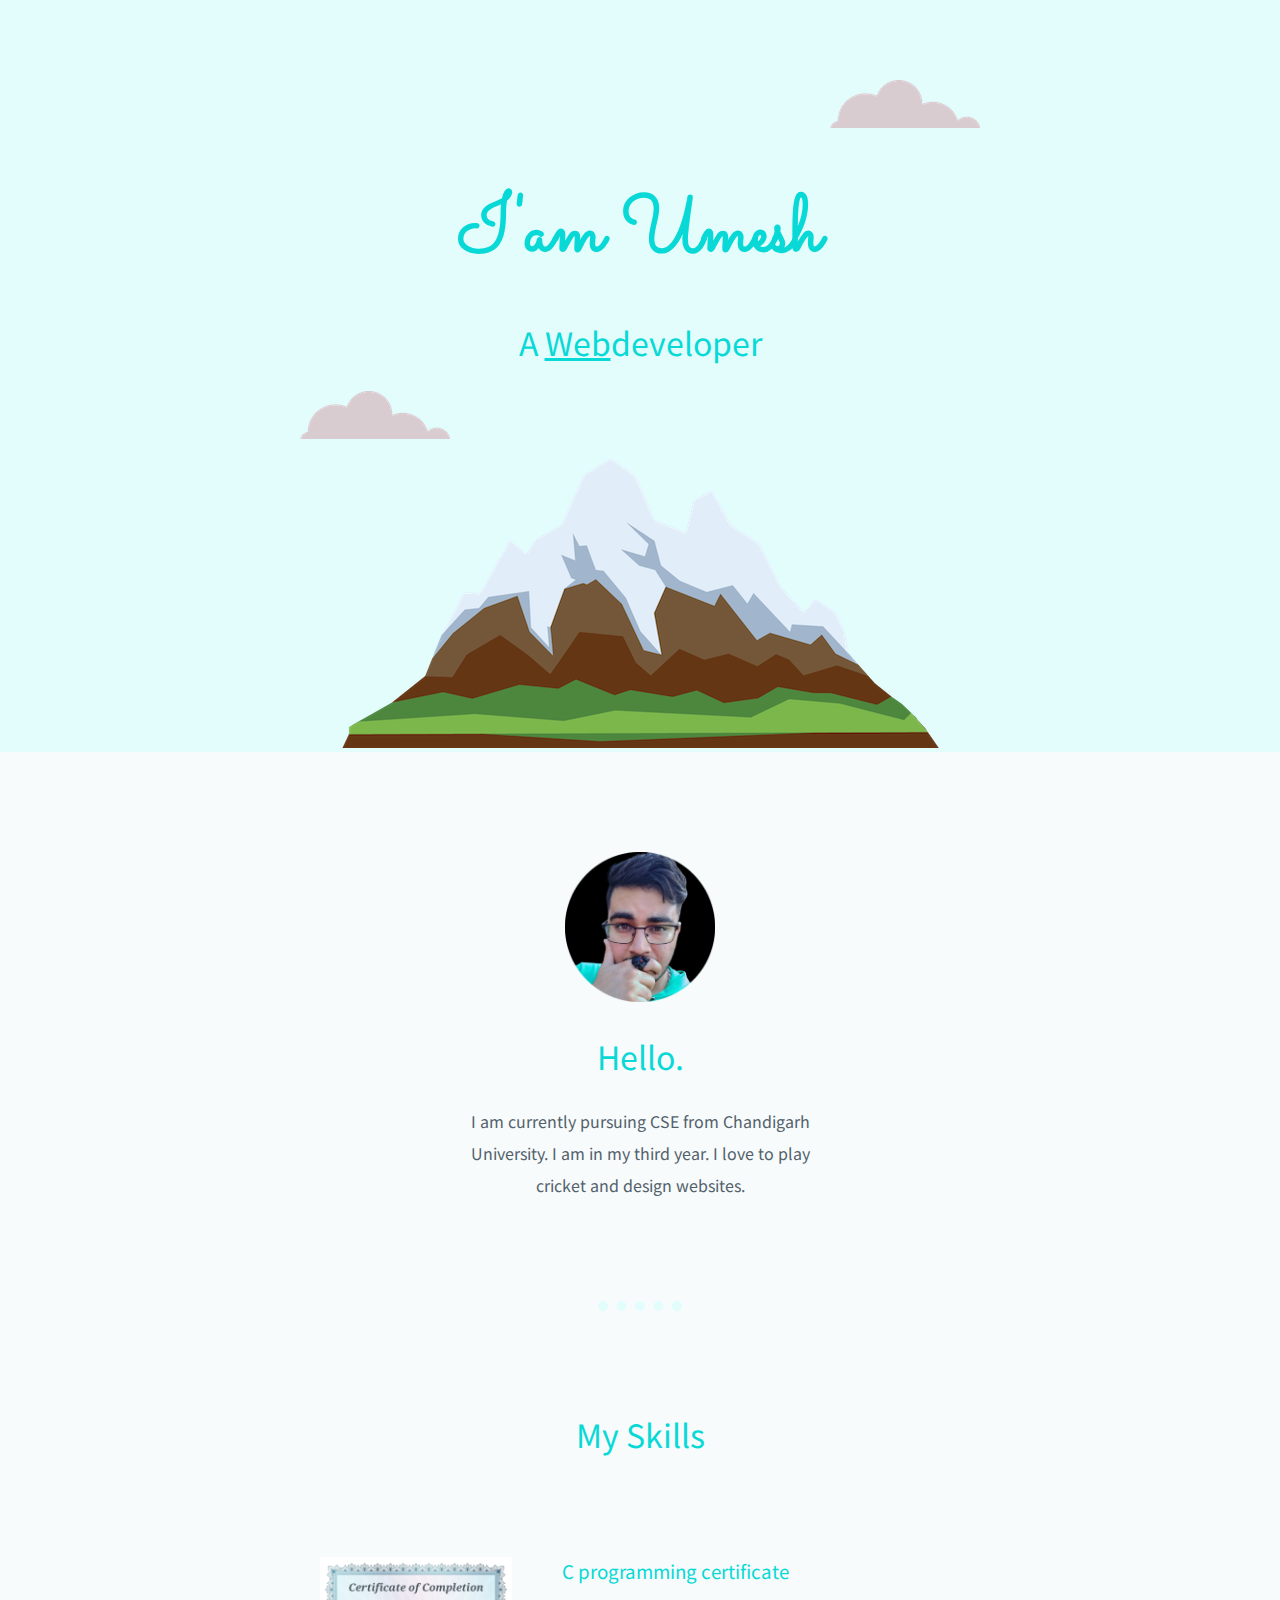
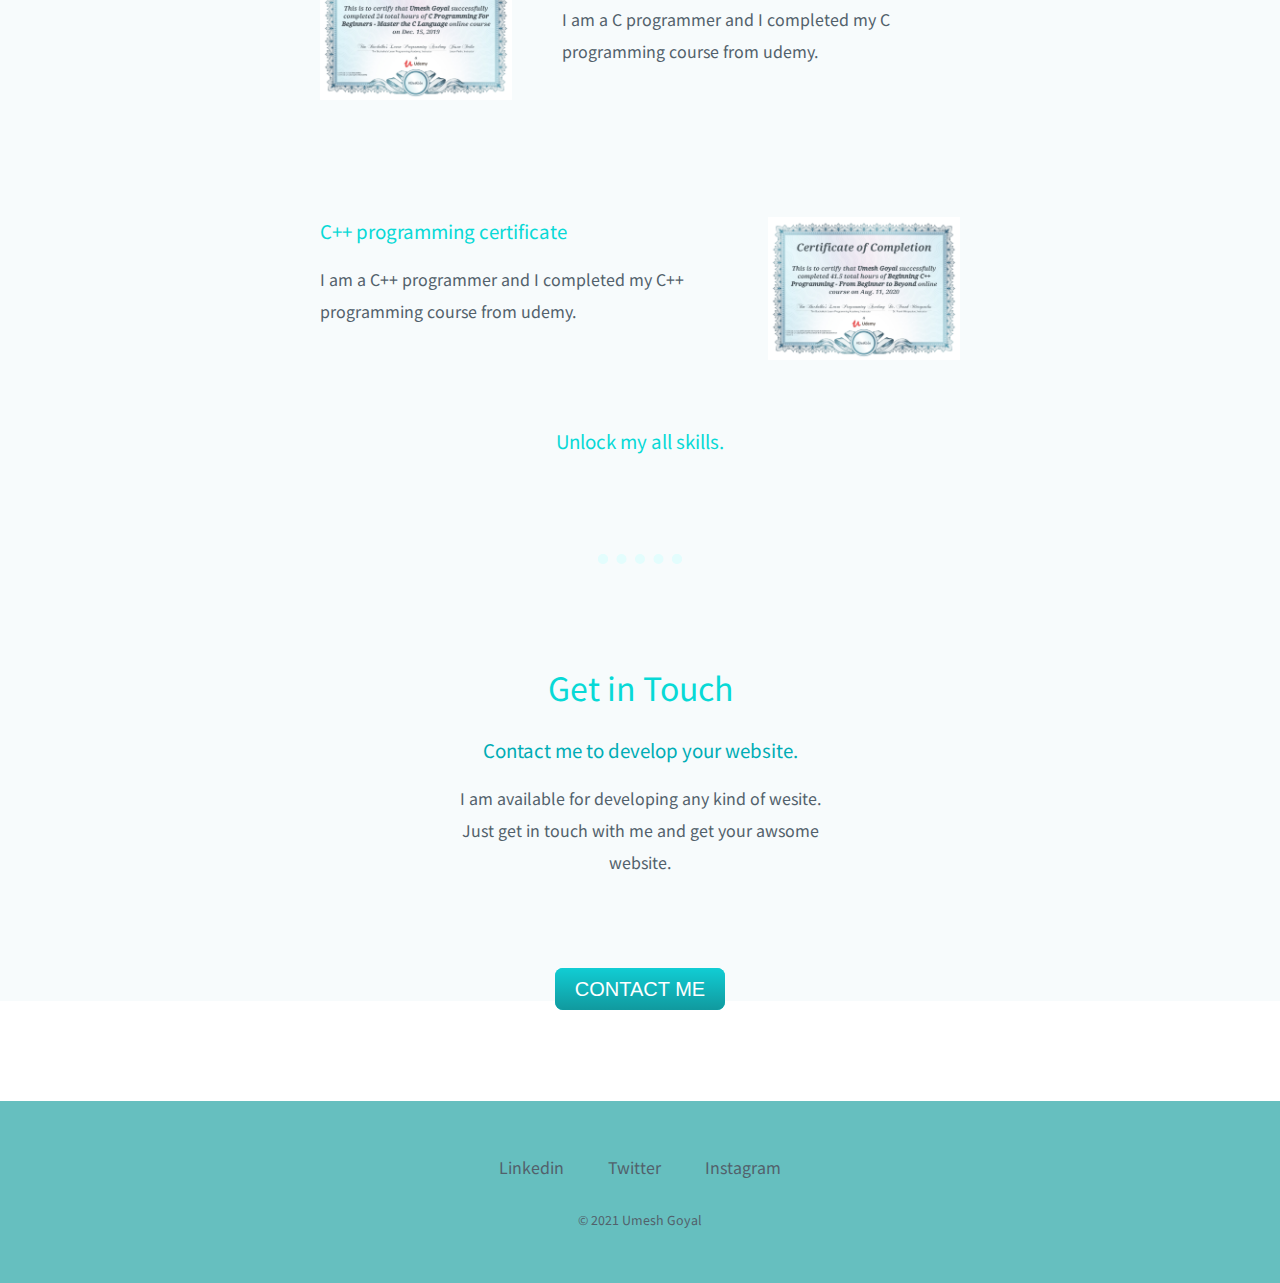
<file: index.html>
<!DOCTYPE html>
<html lang="en" dir="ltr">
  <head>
    <meta charset="utf-8">
    <title>Umesh Goyal</title>
    <!-- CSS File link -->
    <link rel="stylesheet" href="css/styles.css">

    <!-- Additional Fonts -->
    <link rel="preconnect" href="https://fonts.gstatic.com">
    <link href="https://fonts.googleapis.com/css2?family=Noto+Sans+JP&family=Sacramento&display=swap" rel="stylesheet">

  </head>
  <body>

    <!-- Top Container -->
    <div class="top">
      <img class="c1" src="images/cloud.png" alt="cloud-img">
      <h1 class="intro">I'am Umesh</h1>
      <h2>A <u>Web</u>developer</h2>
      <img class="c2" src="images/cloud.png" alt="cloud-img">
      <img src="images/mountain.png" alt="mountain-img">
    </div>

    <!-- Middle Container -->
    <div class="middle">
      <div class="profile">
        <img class="mine" src="images/me.png" alt="profile-pic">
        <h2 class="mh">Hello.</h2>
        <p class="mp">I am currently pursuing CSE from Chandigarh University. I am in my
        third year. I love to play cricket and design websites.</p>
      </div>
      <hr>

      <!-- Skills -->
      <div class="Skills">
        <h2 class="sh">My Skills</h2>
        <div class="skill1">
          <img class="cp" src="images/c.jpg" alt="c-programming-certificate">
          <h3 class="sh2"><a href="https://www.udemy.com/certificate/UC-K56JGSWQ/">C programming certificate</a></h3>
          <p class="sp">I am a C programmer and I completed my C programming course from
          udemy.</p>
        </div>

        <div class="skill2">
          <img class="cpp" src="images/c++.jpg" alt="c++-programming-certificate">
          <h3 class="sh3"><a href="https://www.udemy.com/certificate/UC-aef1fccd-8425-4b1f-a226-db42c00d73a1/">C++ programming certificate</a></h3>
          <p class="sp2">I am a C++ programmer and I completed my C++ programming course from
          udemy.</p>
        </div>
        <h3><a class="us" href="skills.html">Unlock my all skills.</a></h3>
      </div>
      <hr>
      <div class="get-in-touch">
        <h2>Get in Touch</h2>
        <h3>Contact me to develop your website.</h3>
        <p>I am available for developing any kind of wesite. Just get in touch
        with me and get your awsome website.</p>
        <div class="button">
          <a class="btn" href="mailto:umeshgoyal9912201@gmail.com">CONTACT ME</a>
        </div>
      </div>
    </div>

    <!-- bottom Section -->
    <div class="bottom-container">
      <div class="links">
        <p><a class="low" href="https://www.linkedin.com/in/umesh-goyal-15b545208/">Linkedin</a>
           <a class="low" href="https://twitter.com/UmeshGo32250856">Twitter</a>
            <a class="low" href="https://www.instagram.com/drkilller/">Instagram</a></p>
      </div>
      <p class="copyright">© 2021 Umesh Goyal</p>
    </div>
  </body>
</html>
</file>
<file: css/styles.css>
body {
  margin: 0;
}

/* Additional Fonts */
h1{
  font-family: 'Sacramento', cursive;
  color: #08d9d6;
}
h2{
  font-family: 'Noto Sans JP', sans-serif;
  font-weight: normal;
  font-size: 2rem;
  color: #08d9d6;
}
h3{
  font-family: 'Noto Sans JP', sans-serif;
  font-weight: normal;
  color: #00adb5;
}

/* Top Container */
.intro {
  margin: 0;
  font-size: 5rem; /* 16px = 100% = 1em = 1rem */
}
.top {
  text-align: center;
  background-color: #e3fdfd;
  padding-top: 11rem;
}
.c1{
  position: absolute;
  right: 18.75rem;
  top: 5rem;
}
.c2{
  position: absolute;
  left : 18.75rem;
}

/* Middle Container */
.middle{
  text-align: center;
  background-color: #f7fbfc;
}
.mine{
  height: 9.375rem;
  margin-top: 6.25rem;
}
.button{
  margin-top: 6.25rem;
}
a{
  text-decoration: none;
  color: #08d9d6;
}
a:hover{
  color: #ff2e63;
}
p{
  line-height: 2;
  width: 30%;
  margin: auto;
  font-family: 'Noto Sans JP', sans-serif;
  color: #52616b;
}
hr{
  margin-top: 6.25rem;
  margin-bottom: 6.25rem;
  border: 0.625rem dotted;
  border-bottom: 0;
  width: 5%;
  border-color: #e3fdfd;
}

/* Skills */
.skill1{
  width: 50%;
  margin: 6.25rem auto 6.25rem auto;
  text-align: left;
}
.skill2{
  width: 50%;
  margin: 9.375rem auto 6.25rem auto;
  text-align: left;
}
.sh{
  margin-top: 6.25rem;
}
.sh2{
}
.sp{
  text-align: left;
  line-height: 2;
  width: auto;
}
.sp2{
  text-align: left;
  line-height: 2;
  width: auto;
}
.cp{
  width:30%;
  float: left;
  margin-right: 3.125rem;
}
.cpp{
  width:30%;
  float: right;
  margin-left: 3.125rem;
}

/* Button CSS */
.btn {
  background: #11cdd4;
  background-image: -webkit-linear-gradient(top, #11cdd4, #11999e);
  background-image: -moz-linear-gradient(top, #11cdd4, #11999e);
  background-image: -ms-linear-gradient(top, #11cdd4, #11999e);
  background-image: -o-linear-gradient(top, #11cdd4, #11999e);
  background-image: linear-gradient(to bottom, #11cdd4, #11999e);
  -webkit-border-radius: 8;
  -moz-border-radius: 8;
  border-radius: 0.5rem;
  font-family: 'Montserrat', sans-serif;
  color: #ffffff;
  font-size: 1.25rem;
  padding: 0.625rem 1.25rem 0.625rem 1.25rem;
  text-decoration: none;
}

.btn:hover {
  background: #30e3cb;
  background-image: -webkit-linear-gradient(top, #30e3cb, #2bc4ad);
  background-image: -moz-linear-gradient(top, #30e3cb, #2bc4ad);
  background-image: -ms-linear-gradient(top, #30e3cb, #2bc4ad);
  background-image: -o-linear-gradient(top, #30e3cb, #2bc4ad);
  background-image: linear-gradient(to bottom, #30e3cb, #2bc4ad);
  text-decoration: none;
}

/* Bottom Container */
.bottom-container{
  background-color: #66BFBF;
  margin-top: 6.25rem;
  text-align: center;
}
.low{
  color: #52616b;
  margin: 1.25rem;
  margin-top: 1.563rem;
}
.copyright{
  margin-top: 1.563rem;
  padding-bottom: 3.125rem;
  font-size: 0.781rem;
}
.links{
  padding-top: 3.125rem;
}
</file>
